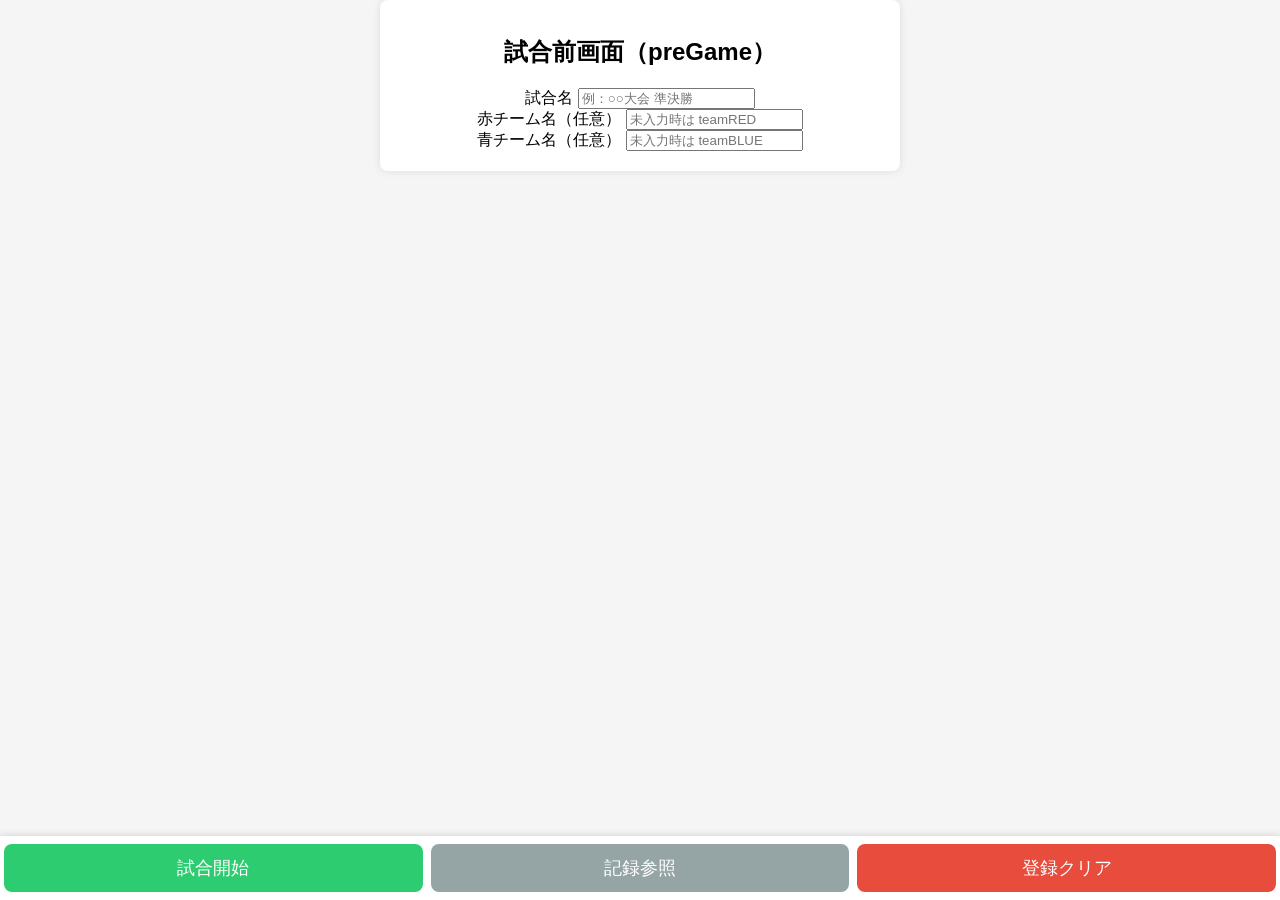
<file: index.html>
<!DOCTYPE html>
<html lang="ja">
<head>
    <meta charset="UTF-8" />
    <meta name="viewport" content="width=device-width, initial-scale=1.0" />

    <title>ファールカウンタ</title>

    <!-- PWA -->
    <link rel="manifest" href="./manifest.json" />
    <meta name="theme-color" content="#4D9FFF" />

    <!-- CSS -->
    <link rel="stylesheet" href="./css/style.css" />
</head>

<body>

    <!-- 起動時の簡易ローディング（昨日版の良い点を継承） -->
    <div class="page" id="initialLoading">
        <h1 class="title">ファールカウンタ</h1>
        <p class="loading-text">読み込み中...</p>
    </div>

    <!-- SPA の描画領域 -->
    <div id="app" style="display:none;"></div>

    <!-- 共通ダイアログ -->
    <div id="dialogOverlay" class="dialog-overlay" style="display:none;">
        <div class="dialog-box">
            <p id="dialogMessage"></p>
            <button id="dialogOkButton">OK</button>
        </div>
    </div>

    <!-- JS（モジュール） -->
    <script type="module">
        import { renderScreen } from "./js/router.js";

        // 初期画面描画
        window.addEventListener("DOMContentLoaded", () => {

            // 昨日のローディング画面を少しだけ表示してから SPA に切り替え
            setTimeout(() => {
                document.getElementById("initialLoading").style.display = "none";
                document.getElementById("app").style.display = "block";

                renderScreen();  // preGame を描画
            }, 300); // 300ms の軽い演出（昨日版の雰囲気を継承）

            // Service Worker 登録
            if ("serviceWorker" in navigator) {
                navigator.serviceWorker.register("./sw.js").catch(err => {
                    console.error("Service Worker registration failed:", err);
                });
            }
        });
    </script>

</body>
</html>
</file>
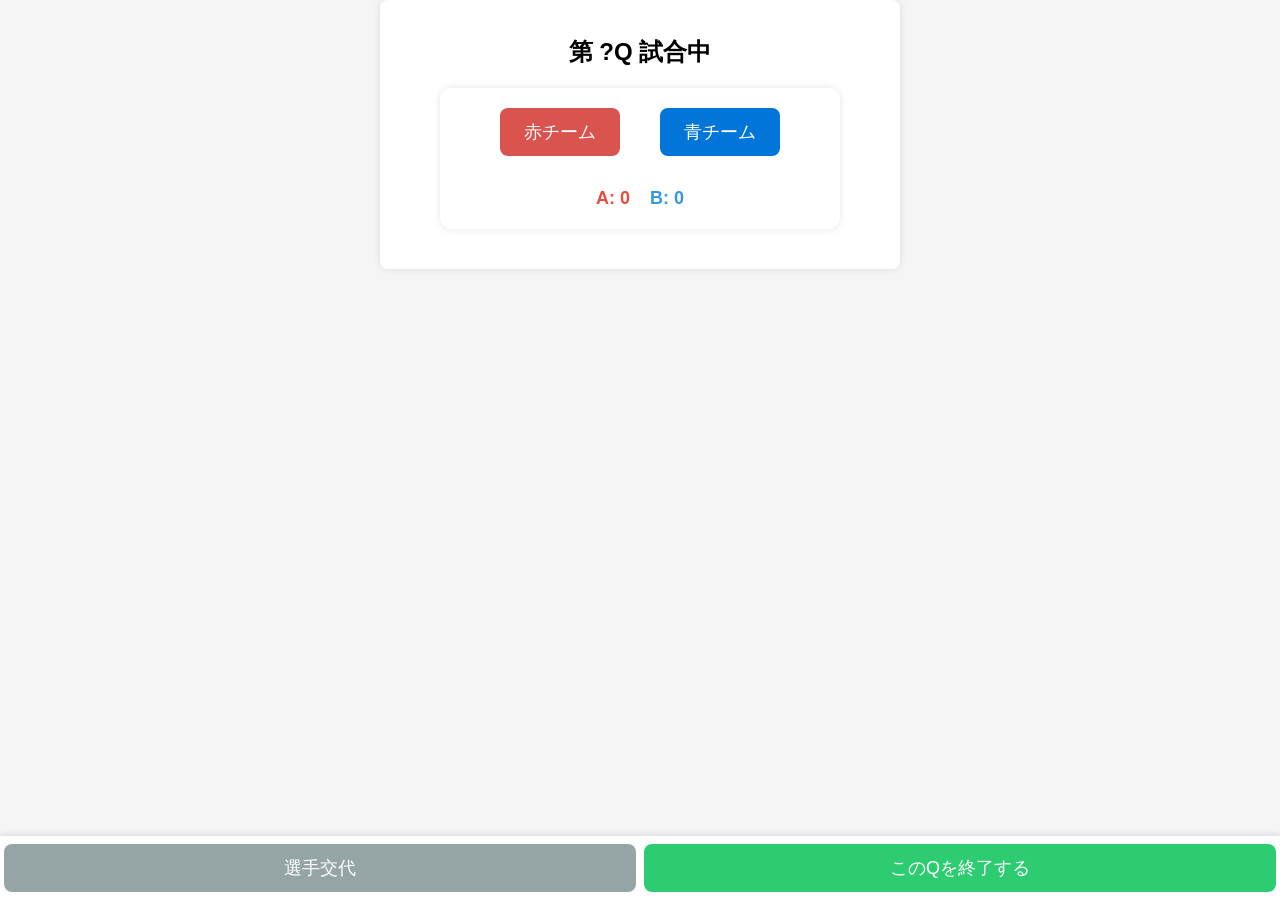
<file: screens/inGame.html>
<!DOCTYPE html>
<html lang="ja">
<head>
    <meta charset="UTF-8">
    <title>試合中（ファール入力）</title>
    <link rel="stylesheet" href="../css/style.css">
</head>

<body>

<div class="page">

    <h1 id="quarterLabel" class="title">第 ?Q 試合中</h1>

    <!-- チーム選択カード -->
    <div class="team-select">
        <div class="team-buttons">
            <button class="team-btn red-team" id="teamA">赤チーム</button>
            <button class="team-btn blue-team" id="teamB">青チーム</button>
        </div>

        <!-- ファールカウンタ（中央配置） -->
        <div class="team-foul-center">
            <span class="foul-count red">A: <span id="teamAFoul">0</span></span>
            <span class="foul-count blue">B: <span id="teamBFoul">0</span></span>
        </div>
    </div>

    <!-- 出場選手＋ファール確認（初期は非表示） -->
    <div id="foulArea" class="hidden">
        <div class="player-section">
            <p class="player-label">出場選手</p>
            <div id="onCourtArea" class="player-row"></div>
        </div>
        <div class="foul-section" id="foulSection">
            <p class="foul-title">個人ファール数</p>
            <p class="foul-value" id="playerFoulCount">0</p>
            <button class="ok-btn" id="okBtn">OK</button>
        </div>
    </div>

</div>

<!-- 固定ボタン（戻るは削除） -->
<div class="fixed-footer" id="ingameFooter">
    <button id="changePlayerBtn" class="footer-btn footer-clear">選手交代</button>
    <button id="endQuarterBtn" class="footer-btn footer-next">このQを終了する</button>
</div>

<script type="module" src="../js/inGame.js"></script>

</body>
</html>
</file>
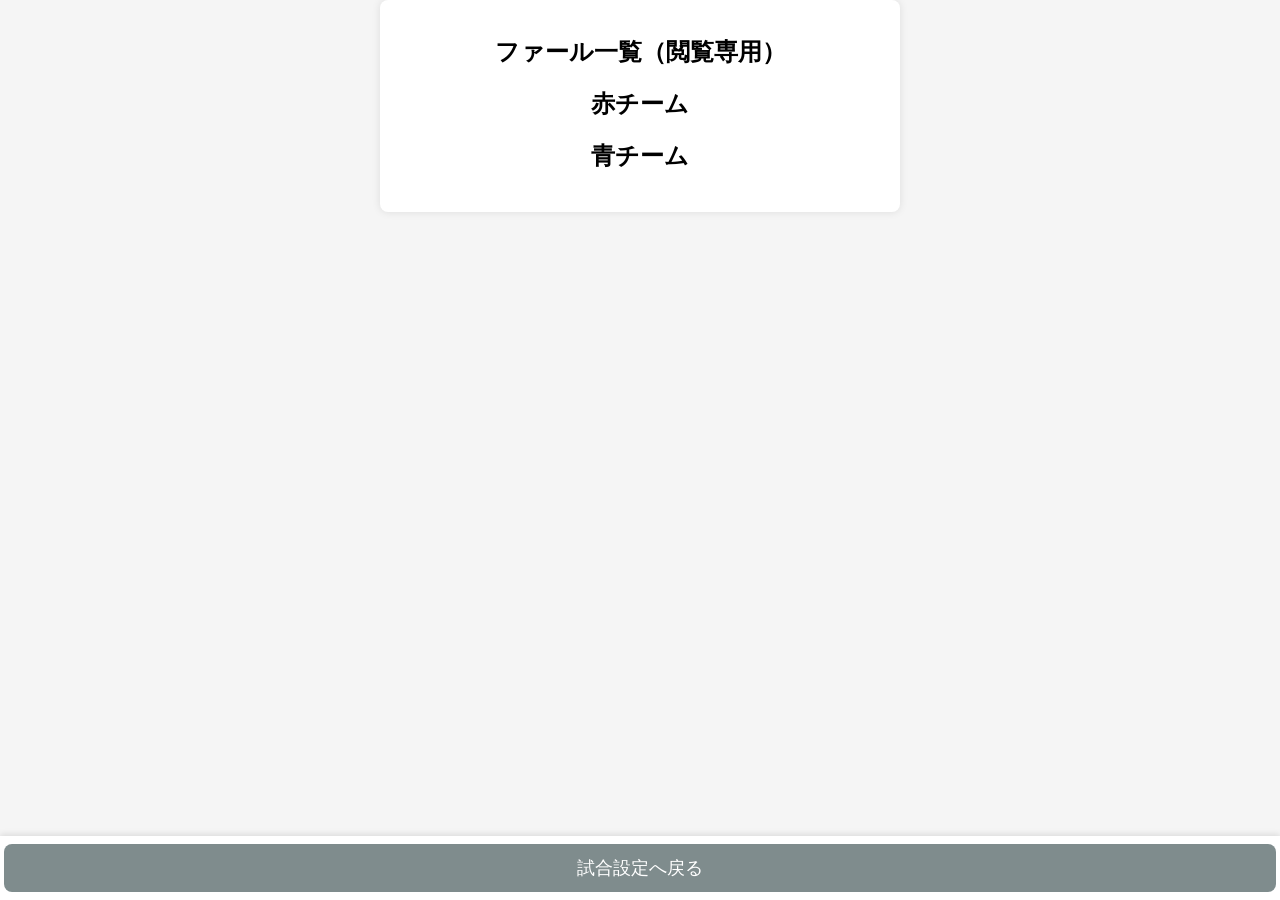
<file: screens/listView.html>
<!DOCTYPE html>
<html lang="ja">
<head>
    <meta charset="UTF-8">
    <title>ファール一覧</title>
    <link rel="stylesheet" href="../css/style.css">
</head>

<body>

<div class="page">

    <!-- タイトル -->
    <h1 class="title">ファール一覧（閲覧専用）</h1>

    <!-- 赤チーム -->
    <div class="team-block red-team-block">
        <h2 class="team-title">赤チーム</h2>
        <div id="redTeamList" class="foul-table-container">
            <!-- JS がテーブルを生成 -->
        </div>
    </div>

    <!-- 青チーム -->
    <div class="team-block blue-team-block">
        <h2 class="team-title">青チーム</h2>
        <div id="blueTeamList" class="foul-table-container">
            <!-- JS がテーブルを生成 -->
        </div>
    </div>

</div>

<!-- 固定ボタンバー -->
<div class="fixed-footer">
    <button id="backBtn" class="footer-btn footer-back">
        試合設定へ戻る
    </button>
</div>

</body>
</html>
</file>
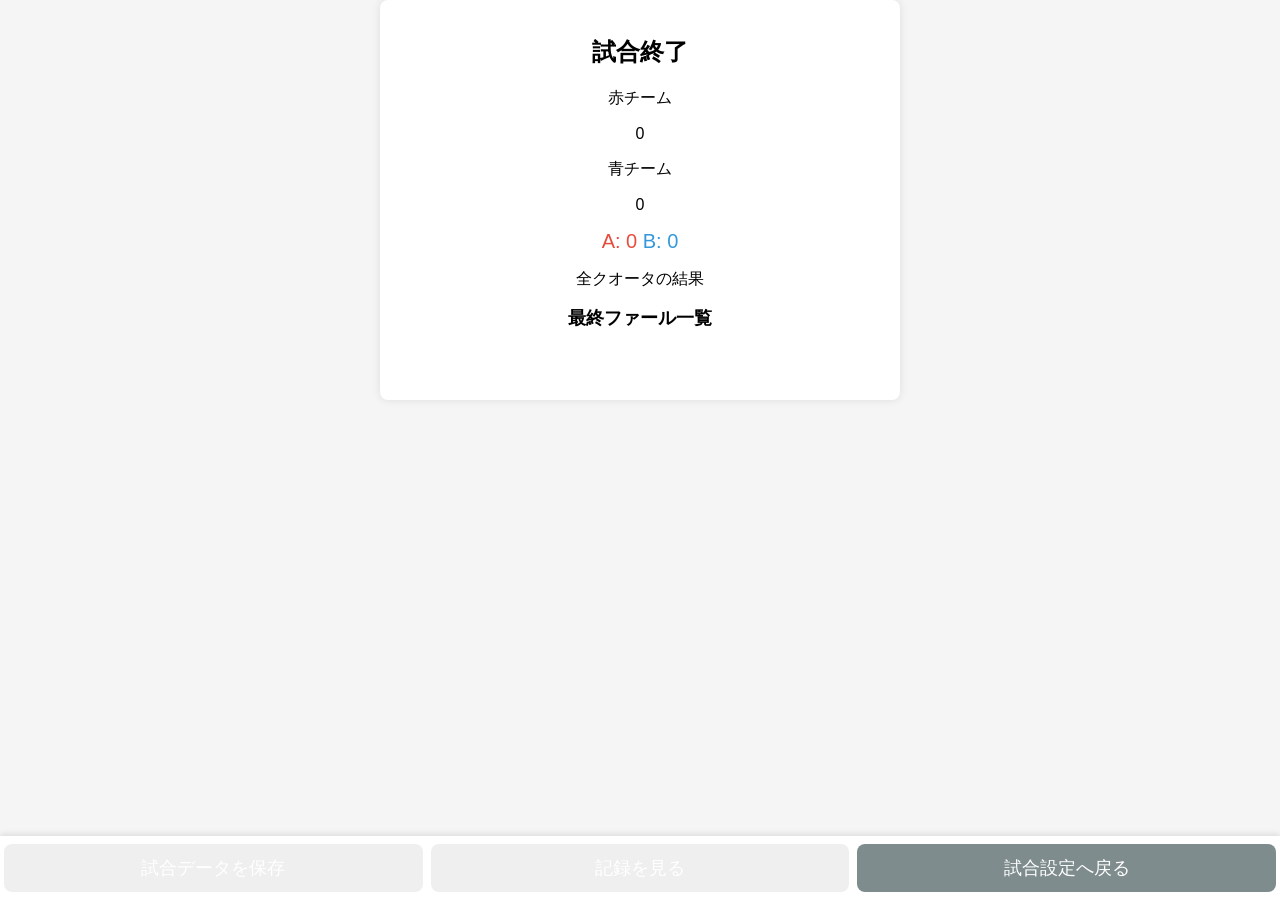
<file: screens/postGame.html>
<!DOCTYPE html>
<html lang="ja">
<head>
    <meta charset="UTF-8">
    <title>試合終了</title>
    <link rel="stylesheet" href="../css/style.css">
</head>

<body>

<div class="page">

    <!-- 試合終了表示（JSが書き換える） -->
    <h1 id="quarterLabel" class="title">試合終了</h1>

    <!-- 最終結果表示 -->
    <div class="score-section">
        <div class="score-box red-score">
            <p class="team-name">赤チーム</p>
            <p class="score-value" id="scoreRed">0</p>
        </div>
        <div class="score-box blue-score">
            <p class="team-name">青チーム</p>
            <p class="score-value" id="scoreBlue">0</p>
        </div>
    </div>

    <!-- チームファール数 -->
    <div class="team-foul-count">
        <span class="foul-count red">A: <span id="teamAFoul">0</span></span>
        <span class="foul-count blue">B: <span id="teamBFoul">0</span></span>
    </div>

    <!-- 全クオータのタブ（recordViewMode で使うが postGame では非操作） -->
    <div class="quarter-tabs">
        <p class="quarter-tabs-label">全クオータの結果</p>
        <div id="quarterTabs" class="quarter-tabs-container">
            <!-- recordViewMode と同じ構造だが、postGame では閲覧専用 -->
        </div>
    </div>

    <!-- 最終ファール一覧（閲覧専用） -->
    <div class="player-section">
        <p class="player-label">最終ファール一覧</p>
        <div class="player-row" id="finalFoulList">
            <!-- JS が生成する（recordViewMode と同じ構造） -->
        </div>
    </div>

</div>

<!-- 固定ボタンバー -->
<div class="fixed-footer">

    <!-- 保存（JSON確定） -->
    <button id="saveBtn" class="footer-btn footer-save">
        試合データを保存
    </button>

    <!-- 記録参照へ -->
    <button id="recordViewBtn" class="footer-btn footer-sub">
        記録を見る
    </button>

    <!-- preGame へ戻る -->
    <button id="backBtn" class="footer-btn footer-back">
        試合設定へ戻る
    </button>

</div>

</body>
</html>
</file>
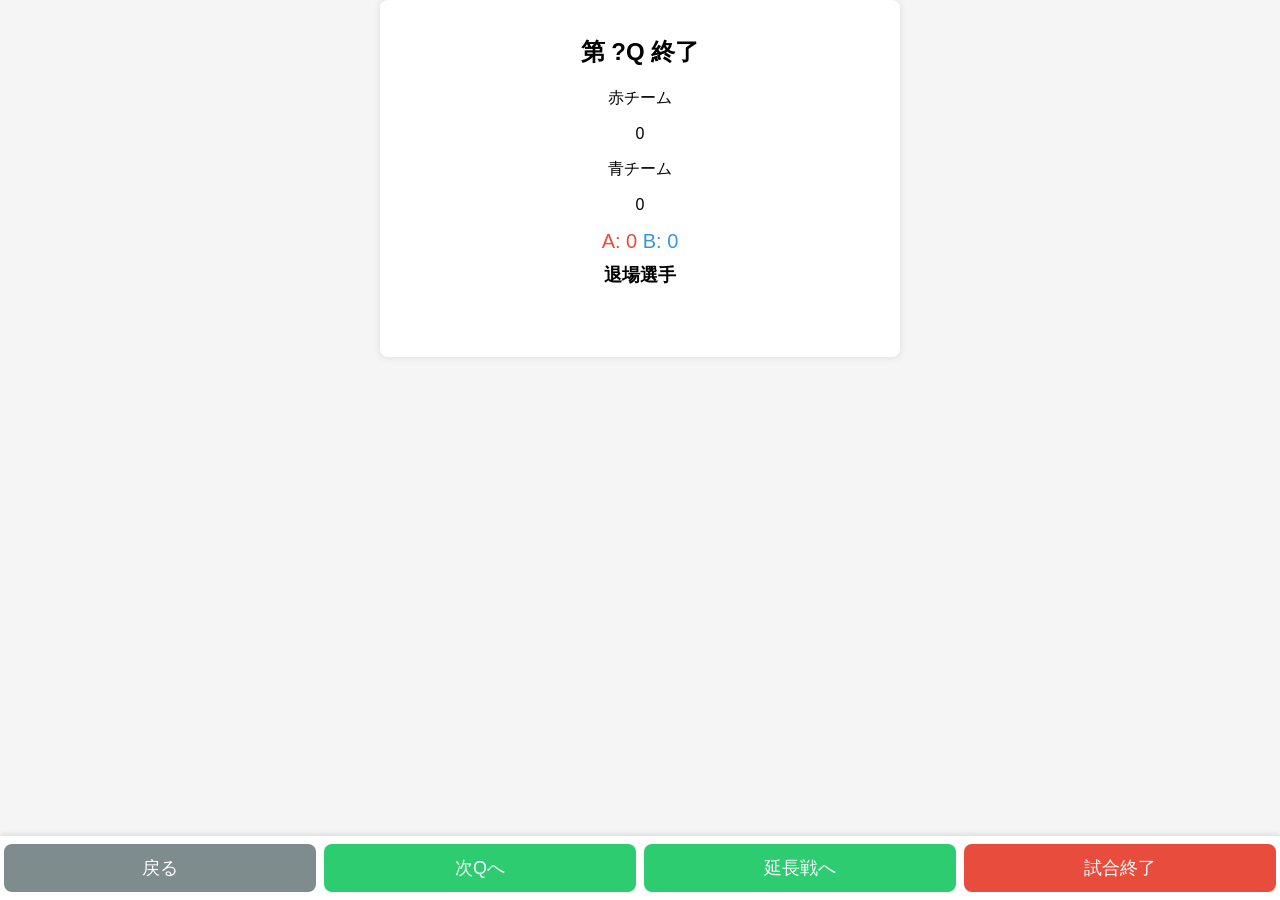
<file: screens/postQuarter.html>
<!DOCTYPE html>
<html lang="ja">
<head>
    <meta charset="UTF-8">
    <title>第◯Q 終了</title>
    <link rel="stylesheet" href="../css/style.css">
</head>

<body>

<div class="page">

    <!-- Q表示（JSが書き換える） -->
    <h1 id="quarterLabel" class="title">第 ?Q 終了</h1>

    <!-- スコア表示 -->
    <div class="score-section">
        <div class="score-box red-score">
            <p class="team-name">赤チーム</p>
            <p class="score-value" id="scoreRed">0</p>
        </div>
        <div class="score-box blue-score">
            <p class="team-name">青チーム</p>
            <p class="score-value" id="scoreBlue">0</p>
        </div>
    </div>

    <!-- チームファール数 -->
    <div class="team-foul-count">
        <span class="foul-count red">A: <span id="teamAFoul">0</span></span>
        <span class="foul-count blue">B: <span id="teamBFoul">0</span></span>
    </div>

    <!-- 退場選手一覧 -->
    <div class="player-section">
        <p class="player-label">退場選手</p>
        <div class="player-row" id="outGrid"></div>
    </div>

</div>

<!-- 固定ボタンバー -->
<div class="fixed-footer">
    <button id="backBtn" class="footer-btn footer-back">戻る</button>
    <button id="nextQuarterBtn" class="footer-btn footer-next">次Qへ</button>
    <button id="nextOTBtn" class="footer-btn footer-next">延長戦へ</button>
    <button id="abortBtn" class="footer-btn footer-end">試合終了</button>
</div>

</body>
</html>
</file>
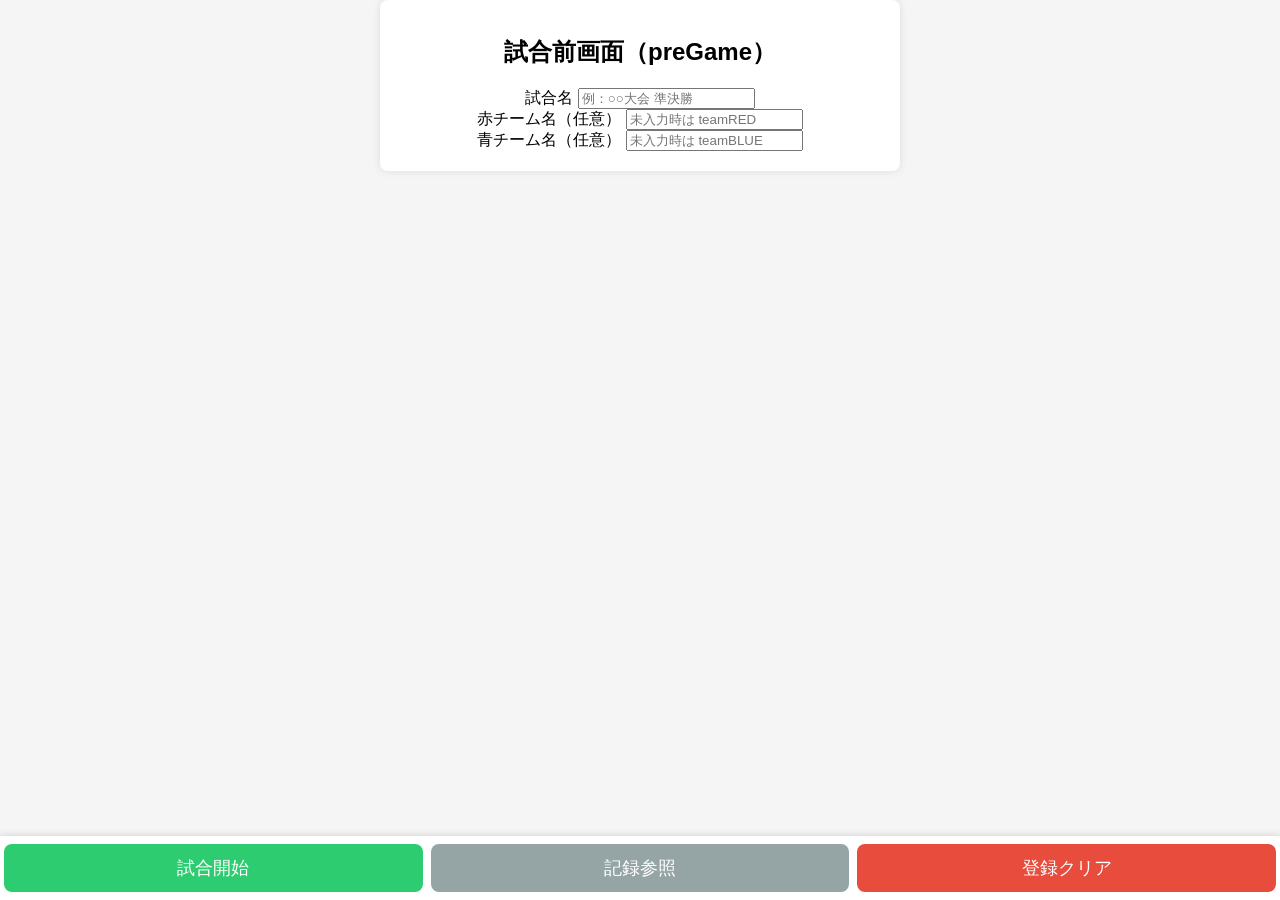
<file: screens/preGame.html>
<!DOCTYPE html>
<html lang="ja">
<head>
    <meta charset="UTF-8">
    <title>試合前画面（preGame）</title>
    <link rel="stylesheet" href="../css/style.css">
</head>

<body>

<div id="app">

    <div class="page">

        <h1 class="title">試合前画面（preGame）</h1>

        <div class="team-input-section">

            <!-- 試合名（必須） -->
            <div class="team-input-row">
                <label for="matchTitle" class="team-label">試合名</label>
                <input type="text" id="matchTitle" class="team-input" placeholder="例：○○大会 準決勝">
            </div>

            <!-- 赤チーム名（任意） -->
            <div class="team-input-row">
                <label for="teamAName" class="team-label">赤チーム名（任意）</label>
                <input type="text" id="teamAName" class="team-input" placeholder="未入力時は teamRED">
            </div>

            <!-- 青チーム名（任意） -->
            <div class="team-input-row">
                <label for="teamBName" class="team-label">青チーム名（任意）</label>
                <input type="text" id="teamBName" class="team-input" placeholder="未入力時は teamBLUE">
            </div>

        </div>

    </div>

    <div class="fixed-footer">
        <button id="startGameBtn" class="footer-btn footer-next">試合開始</button>
        <button id="recordViewBtn" class="footer-btn footer-clear">記録参照</button>
        <button id="clearRegisterBtn" class="footer-btn footer-end">登録クリア</button>
    </div>

</div>

</body>
</html>
</file>
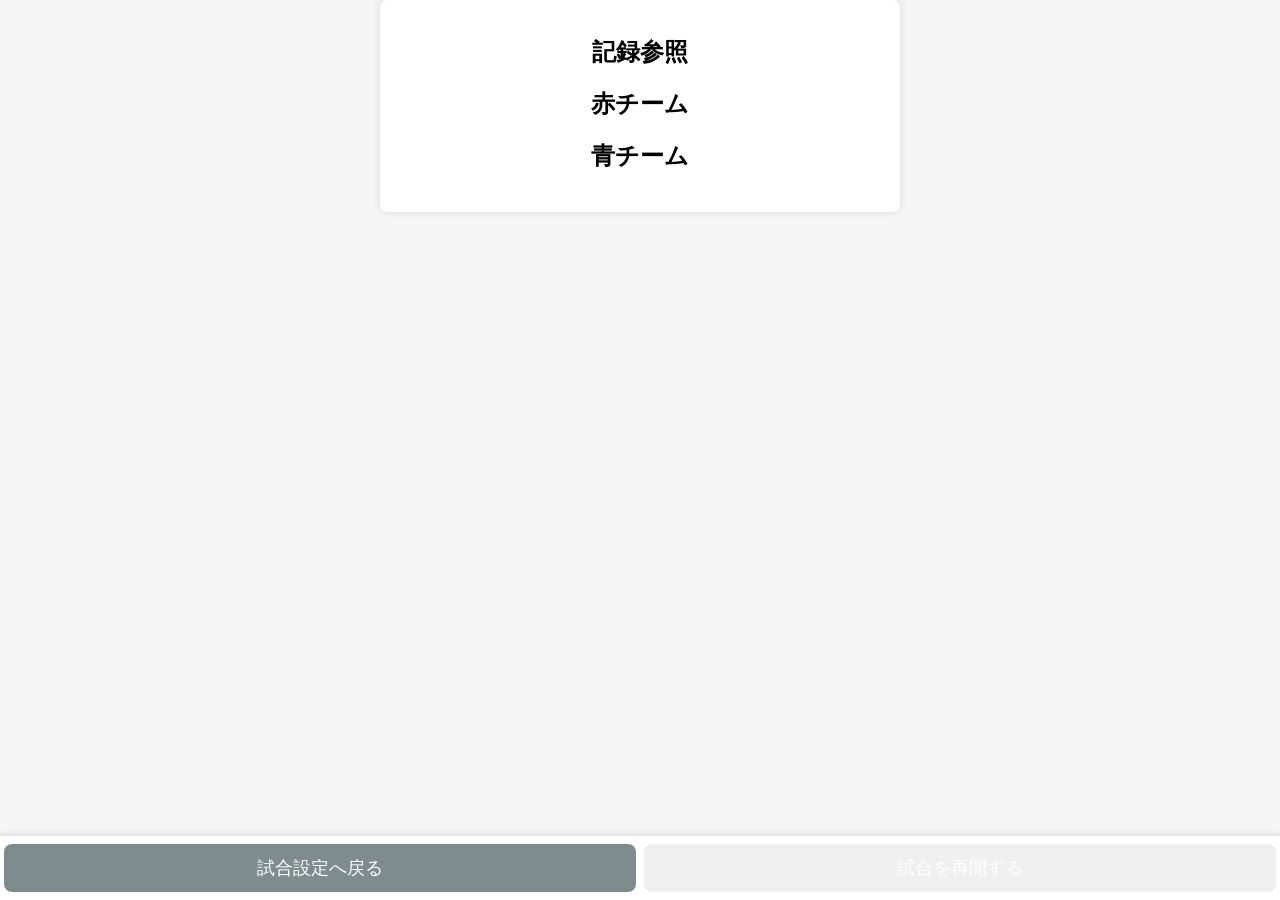
<file: screens/recordViewMode.html>
<!DOCTYPE html>
<html lang="ja">
<head>
    <meta charset="UTF-8">
    <title>記録参照</title>
    <link rel="stylesheet" href="../css/style.css">
</head>

<body>

<div class="page">

    <!-- タイトル -->
    <h1 class="title">記録参照</h1>

    <!-- Q切替ボタン -->
    <div id="quarterButtons" class="quarter-buttons">
        <!-- JS が以下のようなボタンを生成する：
        <button data-quarter="1">Q1</button>
        <button data-quarter="2">Q2</button>
        ...
        <button data-quarter="all">全体</button>
        -->
    </div>

    <!-- チーム別表示 -->
    <div class="record-view-container">

        <!-- 赤チーム -->
        <div class="team-block red-team-block">
            <h2 class="team-title">赤チーム</h2>
            <div id="redTeamView" class="team-view">
                <!-- JS が選手一覧を生成 -->
            </div>
        </div>

        <!-- 青チーム -->
        <div class="team-block blue-team-block">
            <h2 class="team-title">青チーム</h2>
            <div id="blueTeamView" class="team-view">
                <!-- JS が選手一覧を生成 -->
            </div>
        </div>

    </div>

</div>

<!-- 固定ボタンバー -->
<div class="fixed-footer">

    <!-- preGame へ戻る -->
    <button id="backBtn" class="footer-btn footer-back">
        試合設定へ戻る
    </button>

    <!-- 保存データから再開 -->
    <button id="resumeBtn" class="footer-btn footer-resume">
        試合を再開する
    </button>

</div>

</body>
</html>
</file>
<file: css/style.css>
/* ----------------------------------------
   全画面共通レイアウト
---------------------------------------- */
body {
    margin: 0;
    padding: 0;
    font-family: sans-serif;
    background: #ffffff;
}

.page {
    padding: 16px;
    text-align: center;
}

.title {
    font-size: 24px;
    margin-bottom: 16px;
}

/* ----------------------------------------
   メニュー画面（index.html）
---------------------------------------- */
.menu-section {
    display: flex;
    flex-direction: column;
    gap: 24px;
    margin-top: 40px;
}

.menu-btn {
    padding: 16px 0;
    font-size: 18px;
    background: #3498db;
    color: white;
    border: none;
    border-radius: 8px;
    cursor: pointer;
}

.menu-btn:hover {
    opacity: 0.85;
}

/* ----------------------------------------
   チーム選択ボタン
---------------------------------------- */
.team-switch {
    display: flex;
    justify-content: center;
    gap: 12px;
    margin-bottom: 20px;
}

.team-btn {
    flex: 1;
    max-width: 140px;
    padding: 12px 0;
    font-size: 18px;
    border: none;
    border-radius: 8px;
    color: white;
    cursor: pointer;
}

.team-red {
    background: #e74c3c;
}

.team-blue {
    background: #3498db;
}

.selected-team {
    border: 3px solid #ffffff;
}

/* ----------------------------------------
   選手ボタン
---------------------------------------- */
.player-section {
    margin-bottom: 20px;
}

.player-label {
    font-size: 18px;
    margin-bottom: 8px;
}

.player-row {
    display: flex;
    justify-content: center;
    gap: 10px;
    flex-wrap: wrap;
}

.player-btn {
    width: 60px;
    height: 60px;
    font-size: 20px;
    border: none;
    border-radius: 8px;
    cursor: pointer;
}

/* 出場選手（緑） */
.starter {
    background: #2ecc71;
    color: white;
}

/* 控え選手（黄） */
.bench {
    background: #f1c40f;
    color: black;
}

/* 選択中（濃緑＋白枠） */
.selected {
    background: #27ae60 !important;
    border: 3px solid #ffffff !important;
}

/* ----------------------------------------
   退場選手（濃赤／濃青＋太枠＋点滅）
---------------------------------------- */
.out-item {
    width: 60px;
    height: 60px;
    font-size: 20px;
    border-radius: 8px;
    display: flex;
    justify-content: center;
    align-items: center;
    color: white;
}

.out-red {
    background: #c0392b;
    border: 3px solid #ffffff;
    animation: foulout-blink 0.8s ease-in-out 3;
}

.out-blue {
    background: #2980b9;
    border: 3px solid #ffffff;
    animation: foulout-blink 0.8s ease-in-out 3;
}

@keyframes foulout-blink {
    0% { opacity: 1; }
    50% { opacity: 0.4; }
    100% { opacity: 1; }
}

/* ----------------------------------------
   個人ファール表示
---------------------------------------- */
.foul-section {
    margin-bottom: 20px;
}

.foul-row {
    display: flex;
    justify-content: center;
    gap: 10px;
}

.foul-item {
    font-size: 18px;
}

/* ----------------------------------------
   チームファール表示
---------------------------------------- */
.team-foul-count {
    margin-top: 16px;
    font-size: 20px;
}

.foul-count.red {
    color: #e74c3c;
}

.foul-count.blue {
    color: #3498db;
}

/* ----------------------------------------
   固定ボタンバー（スマホ最適）
---------------------------------------- */
.fixed-footer {
    position: fixed;
    bottom: 0;
    left: 0;
    width: 100%;
    background: #ffffff;
    padding: 8px 0;
    display: flex;
    justify-content: space-around;
    box-shadow: 0 -2px 6px rgba(0,0,0,0.1);
}

.footer-btn {
    flex: 1;
    margin: 0 4px;
    padding: 12px 0;
    font-size: 18px;
    border: none;
    border-radius: 8px;
    color: white;
    cursor: pointer;
}

/* 戻る（灰） */
.footer-back {
    background: #7f8c8d;
}

/* クリア（青灰） */
.footer-clear {
    background: #95a5a6;
}

/* 次へ／決定（緑） */
.footer-next {
    background: #2ecc71;
}

/* 試合中止／終了（赤） */
.footer-end {
    background: #e74c3c;
}

/* ----------------------------------------
   確認ダイアログ
---------------------------------------- */
.dialog-overlay {
    position: fixed;
    top: 0;
    left: 0;
    width: 100%;
    height: 100%;
    background: rgba(0,0,0,0.35);
    display: flex;
    justify-content: center;
    align-items: center;
    z-index: 200;
}

.dialog-box {
    background: #ffffff;
    width: 80%;
    max-width: 360px;
    padding: 20px;
    border-radius: 10px;
    box-shadow: 0 0 12px rgba(0,0,0,0.25);
    text-align: center;
    animation: fadein 0.2s ease-out;
}

@keyframes fadein {
    from { opacity: 0; transform: scale(0.95); }
    to   { opacity: 1; transform: scale(1); }
}

.dialog-message {
    font-size: 16px;
    margin-bottom: 16px;
    line-height: 1.5;
}

.dialog-buttons {
    display: flex;
    justify-content: space-around;
}

.dialog-btn {
    width: 40%;
    padding: 10px 0;
    font-size: 16px;
    border: none;
    border-radius: 8px;
    color: white;
    cursor: pointer;
}

.dialog-cancel {
    background: #7f8c8d;
}

.dialog-ok {
    background: #e74c3c;
}

.dialog-btn:hover {
    opacity: 0.85;
}

/* ----------------------------------------
   控え選手一覧（bench-grid）
---------------------------------------- */
.bench-grid {
    display: grid;
    grid-template-columns: repeat(3, 1fr); /* 横3固定 */
    gap: 10px;
    padding: 12px;
    border-radius: 12px;
    justify-items: center;
}

/* 控え選手ボタン（スマホ最適） */
.bench-grid .player-btn {
    width: 100%;
    max-width: 120px;
    min-width: 90px;
    padding: 12px 0;
    font-size: 18px;
    border-radius: 8px;
    border: none;
    cursor: pointer;
    transition: background-color 0.2s ease, transform 0.1s ease;
}

/* 未選択（黄） */
.player-btn.unselected {
    background-color: #f1c40f;
    color: #333;
}

/* 選択済（緑） */
.player-btn.selected {
    background-color: #2ecc71;
    color: white;
}

/* ホバー演出（軽い拡大） */
.bench-grid .player-btn:hover {
    transform: scale(1.05);
}

/* チーム背景色（控え枠） */
.teamA-bg {
    background-color: #fff0f0;
    border: 2px solid #ffb3b3;
}

.teamB-bg {
    background-color: #f0f4ff;
    border: 2px solid #b3b3ff;
}

/* ----------------------------------------
   ここから inGame 専用の上書き・追加
---------------------------------------- */

/* チーム選択カード（inGame） */
.team-select {
    background: #ffffff;
    border-radius: 12px;
    box-shadow: 0 0 8px rgba(0,0,0,0.1);
    padding: 16px;
    margin: 0 auto 20px;
    width: 90%;
    max-width: 360px;
}

/* inGame のチームボタンは既存 .team-btn を流用 */

/* チームファール数をカード内で中央寄せ */
.team-select .team-foul-count {
    margin-top: 12px;
    font-size: 18px;
    display: flex;
    justify-content: space-around;
}

/* 出場選手エリアの背景切替（foulArea に付与される） */
#foulArea.teamA-bg {
    background-color: #ffe5e5;
    border: 2px solid #ffb3b3;
    border-radius: 12px;
    padding: 12px;
}

#foulArea.teamB-bg {
    background-color: #e5eaff;
    border: 2px solid #b3b3ff;
    border-radius: 12px;
    padding: 12px;
}

/* inGame の出場選手は横5固定グリッド */
#onCourtArea.player-row {
    display: grid;
    grid-template-columns: repeat(5, 1fr);
    gap: 10px;
    justify-items: center;
}

/* inGame の未選択ボタンは白背景＋黒文字 */
#onCourtArea .player-btn.unselected {
    background-color: #ffffff;
    color: #333;
    border: 1px solid #cccccc;
}

/* inGame の選択済は濃緑＋白枠（既存 .selected を活かしつつ補強） */
#onCourtArea .player-btn.selected {
    background-color: #27ae60;
    color: #ffffff;
    border: 3px solid #ffffff;
}

/* 個人ファール表示カード */
#foulArea .foul-section {
    background: #ffffff;
    border-radius: 12px;
    box-shadow: 0 0 8px rgba(0,0,0,0.1);
    padding: 16px;
    margin-top: 12px;
    width: 90%;
    max-width: 360px;
    margin-left: auto;
    margin-right: auto;
}

#foulArea .foul-title {
    font-size: 18px;
    font-weight: bold;
    margin-bottom: 8px;
}

#foulArea .foul-value {
    font-size: 32px;
    font-weight: bold;
    margin: 8px 0;
}

#foulArea .ok-btn {
    background: #2ecc71;
    color: white;
    border: none;
    border-radius: 8px;
    padding: 10px 20px;
    font-size: 18px;
    cursor: pointer;
}

#foulArea .ok-btn:hover {
    opacity: 0.85;
}

/* 非表示・フェード演出（inGame 用） */
.hidden {
    display: none;
}

.fadein {
    animation: fadein 0.3s ease-out;
}

body {
    font-family: sans-serif;
    background: #f5f5f5;
    margin: 0;
    padding: 0;
}

.page {
    width: 480px;
    margin: 0 auto;
    padding: 20px;
    background: white;
    border-radius: 8px;
    box-shadow: 0 0 8px rgba(0,0,0,0.1);
}

.title {
    text-align: center;
    margin-bottom: 20px;
    font-weight: bold;
    font-size: 24px;
}

/* チーム選択ボタン */
.team-select {
    display: flex;
    justify-content: center;
    gap: 20px;
    margin-bottom: 20px;
}

.team-btn {
    width: 120px;
    padding: 12px;
    font-size: 18px;
    border: none;
    border-radius: 8px;
    color: white;
    cursor: pointer;
}

.red-team {
    background: #d9534f;
}

.blue-team {
    background: #0275d8;
}

/* 出場選手エリア */
.player-section {
    margin-bottom: 20px;
}

.player-label {
    text-align: center;
    margin: 10px 0;
    font-weight: bold;
}

.player-row {
    display: flex;
    justify-content: space-between;
    gap: 6px;
    padding: 10px;
    border-radius: 8px;
}

/* 固定色背景 */
.fixed-red {
    background-color: rgba(255, 100, 100, 0.15);
}

.fixed-blue {
    background-color: rgba(100, 100, 255, 0.15);
}

/* 選手ボタン */
.player-btn {
    flex: 1;
    padding: 12px 0;
    font-size: 18px;
    border: none;
    border-radius: 6px;
    cursor: pointer;
    transition: background 0.2s;
}

/* 選択済み（緑） */
.player-btn.selected {
    background: #5cb85c;
    color: white;
}

/* 未選択（黄） */
.player-btn.unselected {
    background: #ffeb99;
    color: #333;
}

/* 控え選手一覧枠（チーム選択状態で切替） */
.teamA-bg {
    background-color: rgba(255, 100, 100, 0.15);
}

.teamB-bg {
    background-color: rgba(100, 100, 255, 0.15);
}

/* 控え選手一覧グリッド */
.bench-grid {
    display: grid;
    grid-template-columns: repeat(3, 1fr);
    gap: 10px;
    padding: 20px;
    border-radius: 12px;
}

/* 固定フッター */
.fixed-footer {
    position: fixed;
    bottom: 0;
    left: 0;
    width: 100%;
    background: #ffffff;
    padding: 8px 0;
    display: flex;
    justify-content: space-around;
    box-shadow: 0 -2px 6px rgba(0,0,0,0.1);
}

.footer-btn {
    flex: 1;
    margin: 0 4px;
    padding: 12px 0;
    font-size: 18px;
    border: none;
    border-radius: 8px;
    color: white;
    cursor: pointer;
}

.footer-back { background: #7f8c8d; }
.footer-next { background: #2ecc71; }
.footer-end  { background: #e74c3c; }

/* 透明ボタン（常時5枠表示用） */
.player-btn.placeholder {
    background: transparent;
    border: 1px solid rgba(0,0,0,0.1);
    color: transparent;
    cursor: default;
}

/* チームボタン＋ファールカウンタ中央配置 */
.team-select {
    display: flex;
    flex-direction: column;
    align-items: center;
    background: #ffffff;
    border-radius: 12px;
    box-shadow: 0 0 8px rgba(0,0,0,0.1);
    padding: 20px;
    margin: 0 auto 20px;
    width: 90%;
    max-width: 360px;
}

.team-buttons {
    display: flex;
    justify-content: center;
    gap: 40px;
    margin-bottom: 12px;
}

.team-foul-center {
    display: flex;
    justify-content: center;
    gap: 20px;
    font-size: 18px;
    font-weight: bold;
}
</file>
